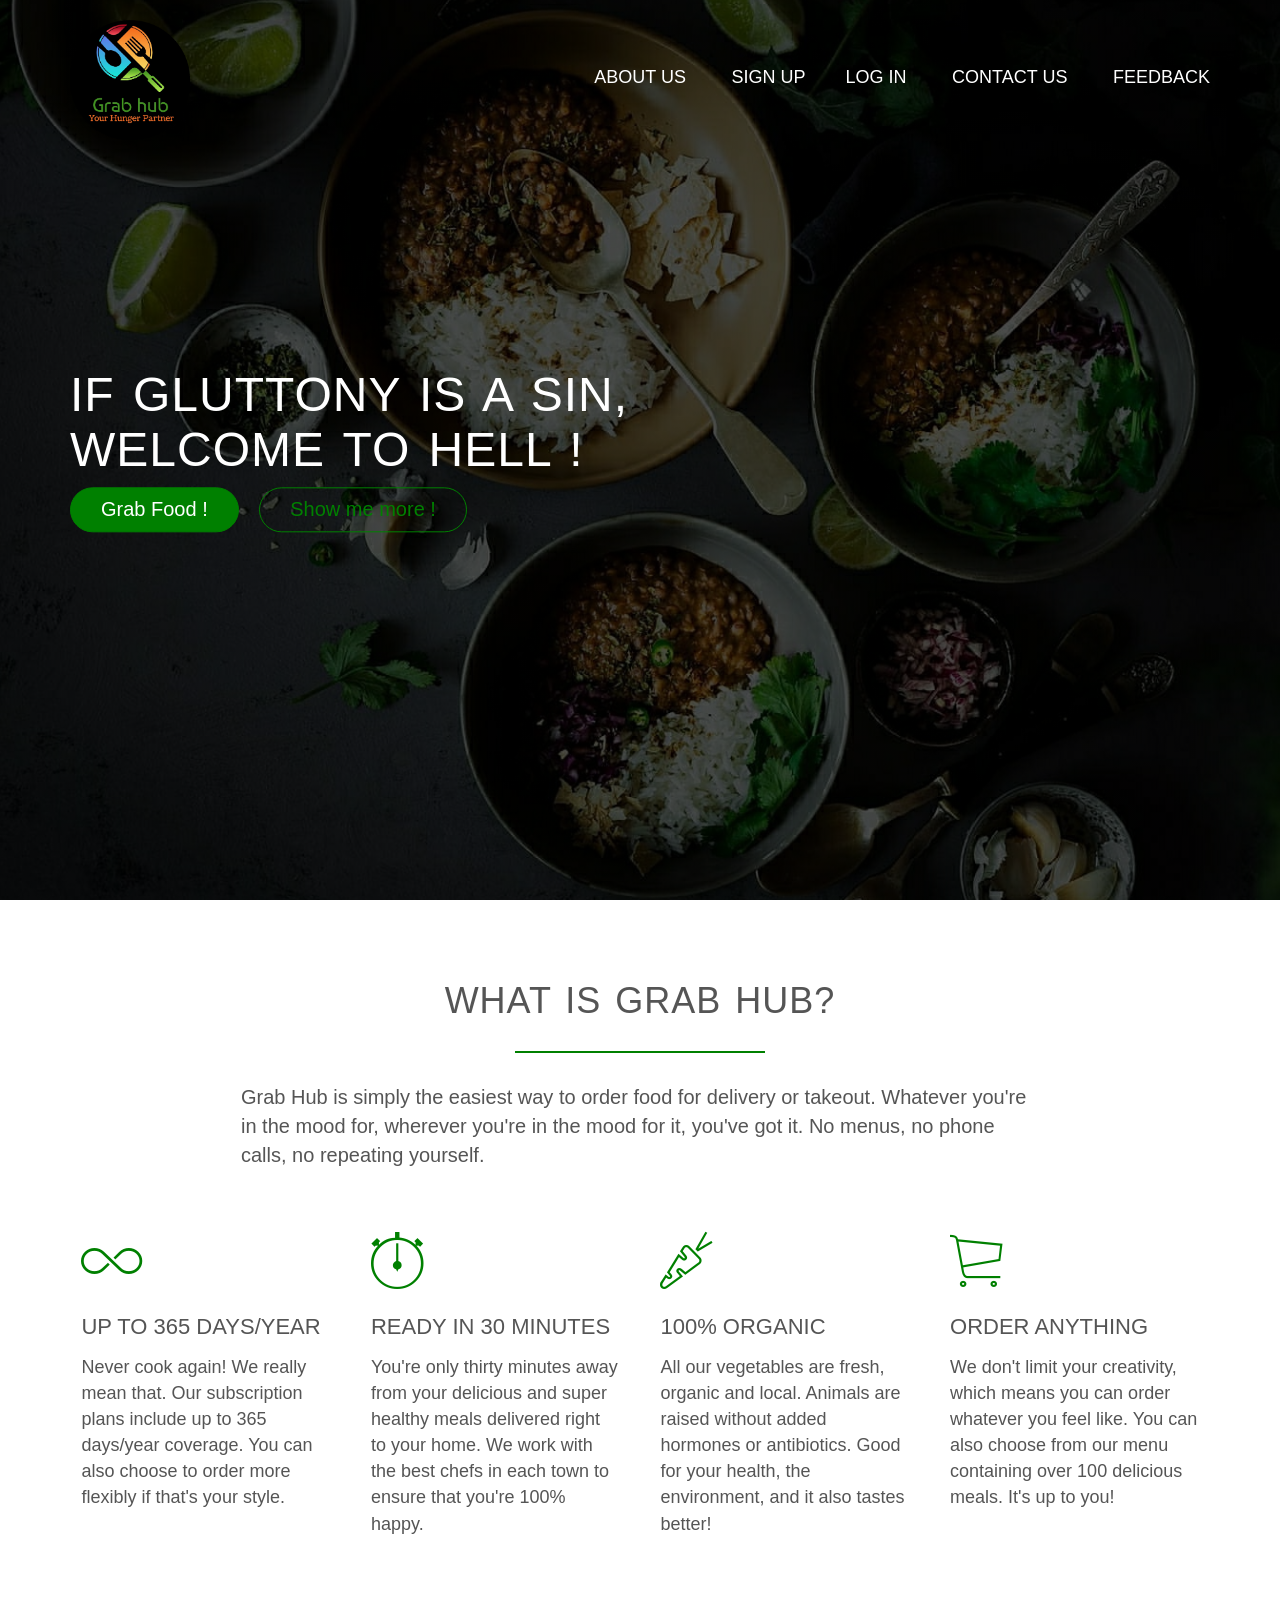
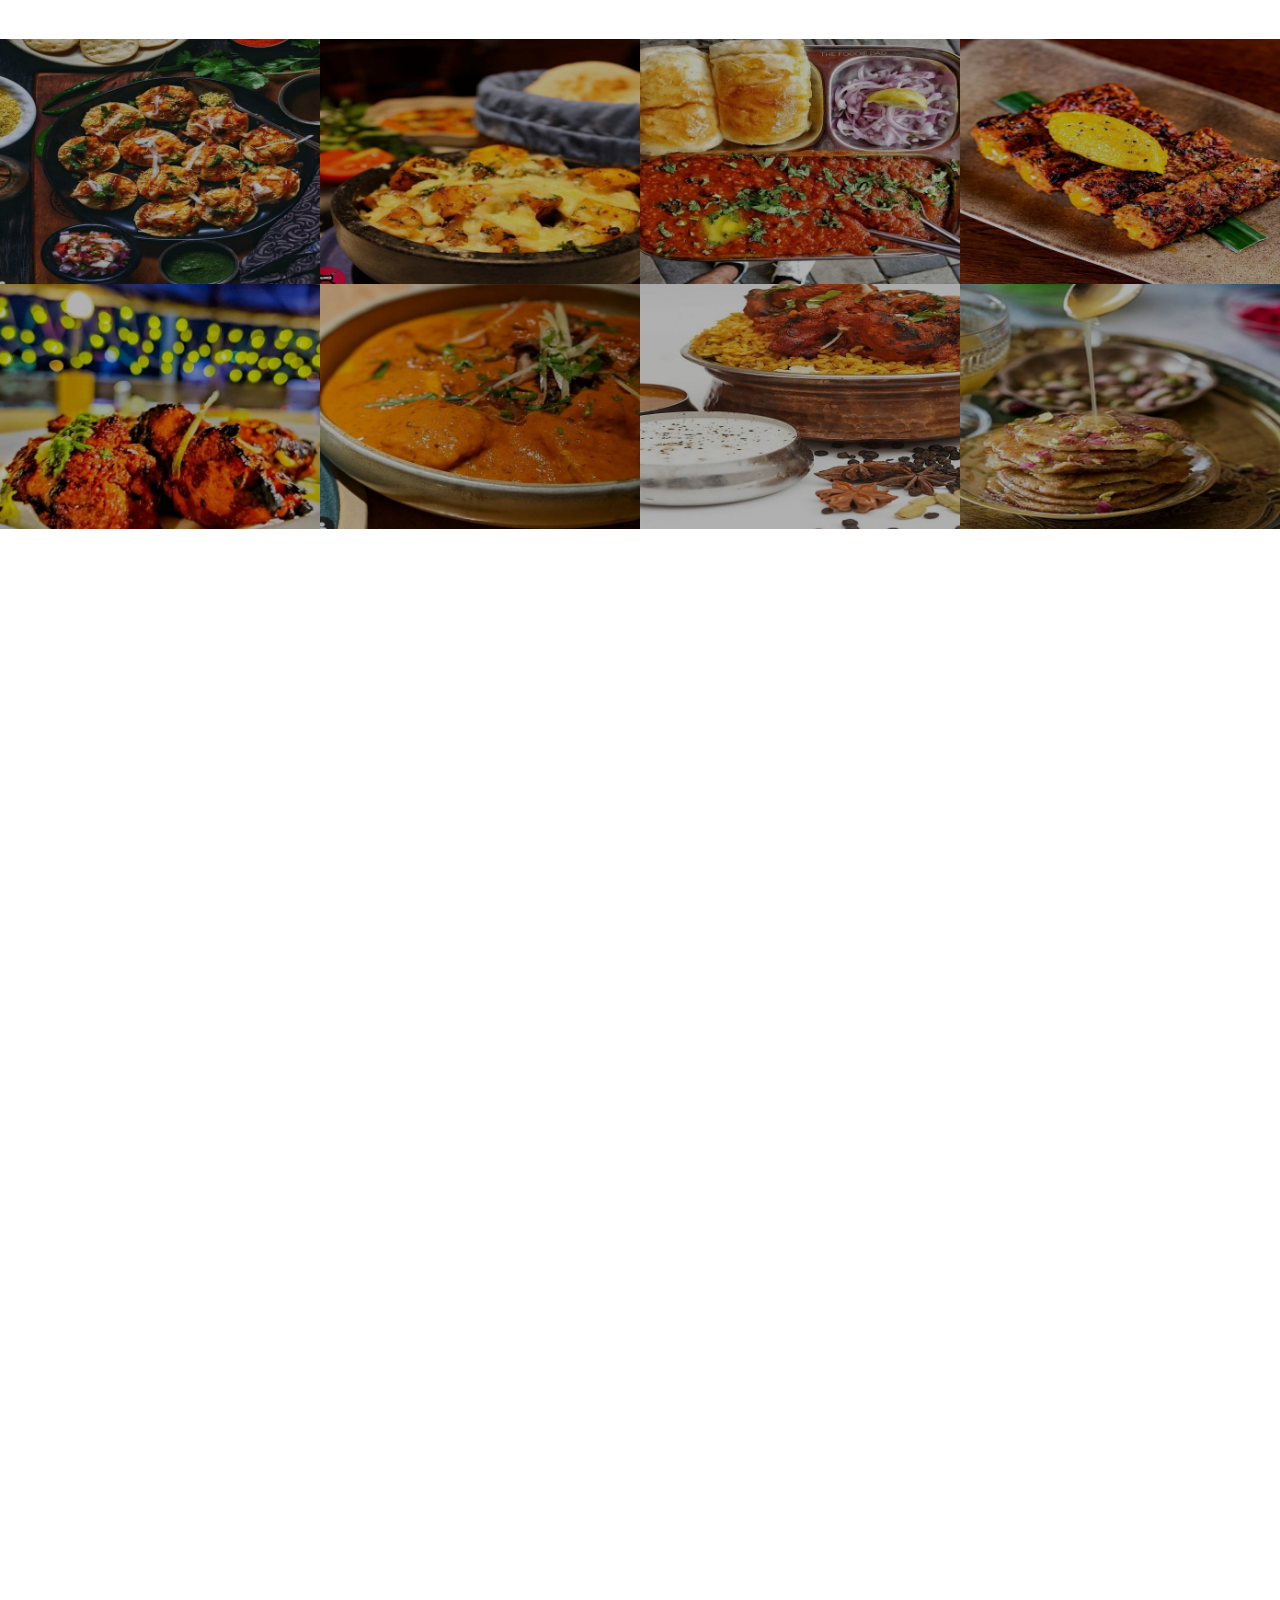
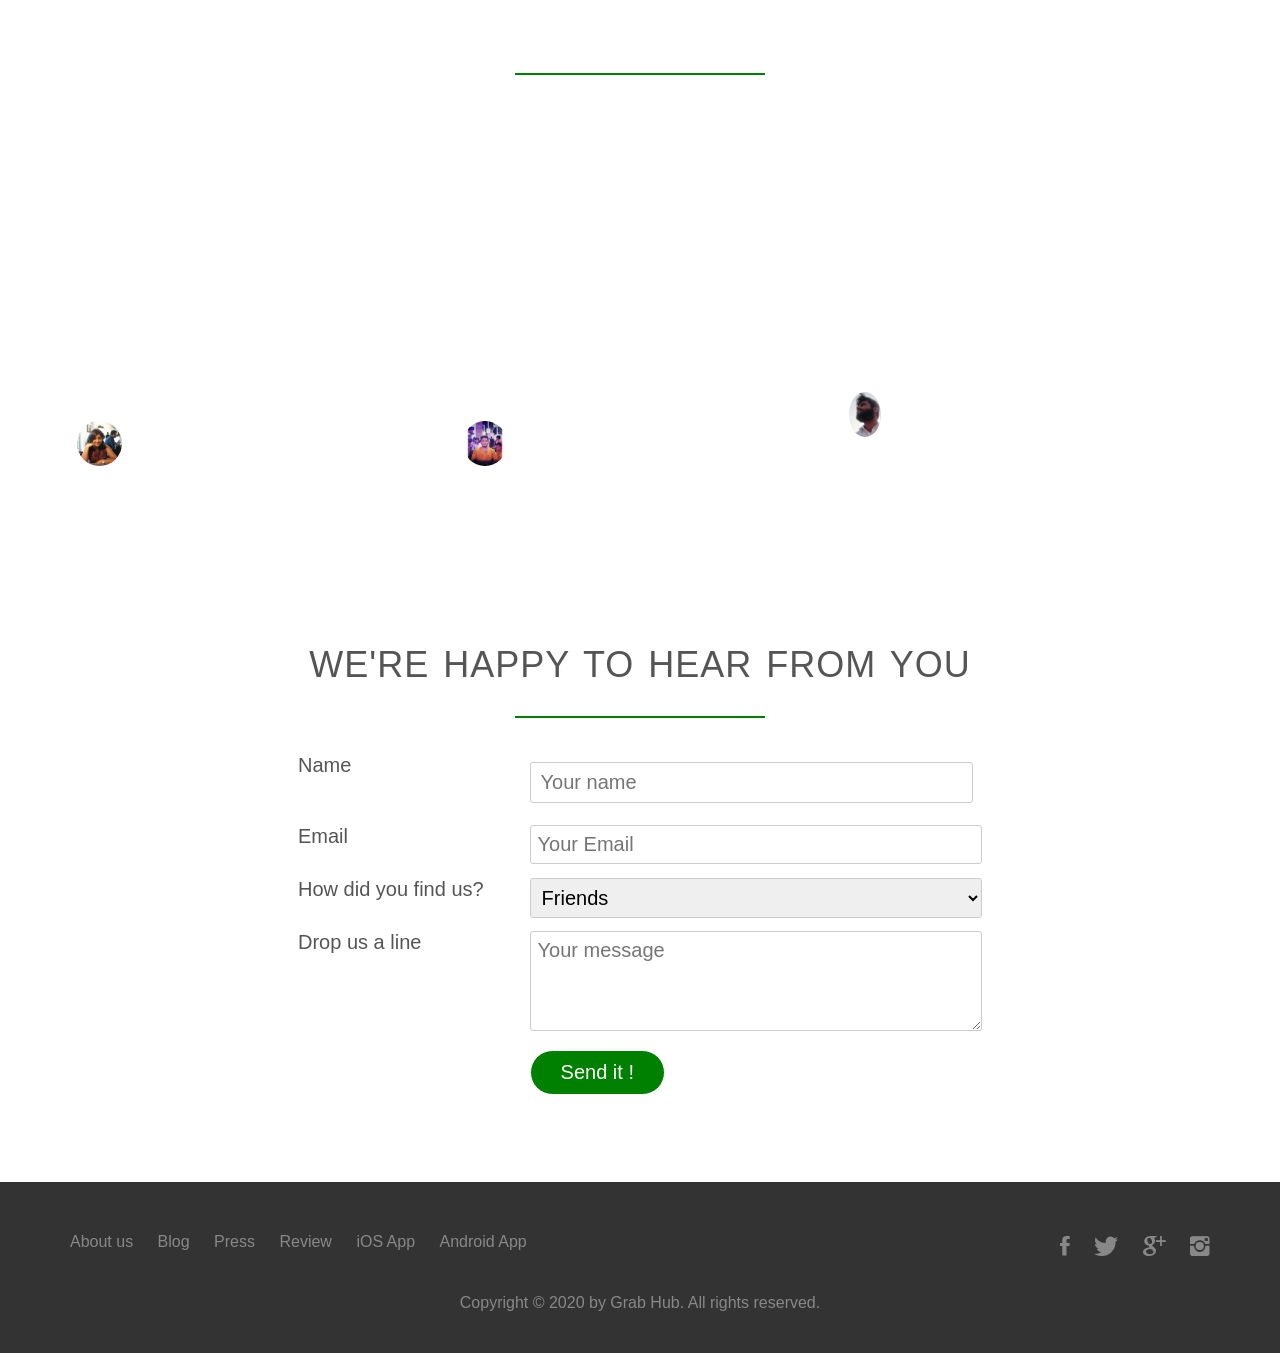
<file: food_delivery/index.html>
<!DOCTYPE html>
<html lang="en">
    <head>
        <meta charset="utf-8">
        <meta name="viewport" content="width=device-width, initial-scale=1.0"> 
        <meta name="description" content="GrabHub is a premium food delivery service with a mission to bring affordable and healthy meals to as many people as possible.">
        <link rel="stylesheet" type="text/css" href="vendors/css/grid.css">
        <link rel="stylesheet" type="text/css" href="vendors/css/normalize.css">
        <link rel="stylesheet" type="text/css" href="resources/css/style.css">
        <link rel="stylesheet" type="text/css" href="resources/css/queries.css">
        <link rel="stylesheet" type="text/css" href="vendors/css/animate.css">
        <link rel="stylesheet" type="text/css" href="vendors/css/modal.css">
        <link rel="stylesheet" type="text/css" href="vendors/css/ionicons.min.css">
        <link href="https://fonts.googleapis.com/css?family=Lato:100,300,300i,400" rel="stylesheet" type="text/css">
        <link rel="apple-touch-icon" sizes="180x180" href="resources/favicons/apple-touch-icon.png">
        <link rel="icon" type="image/png" sizes="32x32" href="resources/favicons/favicon-32x32.png">
        <link rel="icon" type="image/png" sizes="16x16" href="resources/favicons/favicon-16x16.png">
        <link rel="manifest" href="resources/favicons/site.webmanifest">
        <link rel="mask-icon" href="resources/favicons/safari-pinned-tab.svg" color="#5bbad5">
        <meta name="msapplication-TileColor" content="#da532c">
        <meta name="theme-color" content="#ffffff">
        <script src= 
        "https://code.jquery.com/jquery-3.4.0.min.js"> 
    </script> 
        <script type="text/javascript">
        
        $(document).mouseup(function (e) { 
            var container = $(".modal"); 
            if(!container.is(e.target) &&  
            container.has(e.target).length === 0) { 
                container.hide(); 
            } 
        }); 
        function init()
        {   
            if (typeof(Storage) === "undefined")
            {
                alert("Unsupported Browser");
                alert("Logging out and Redirecting");
                location.href="http://localhost:8080/GRABHUB/index.html";
            }  
            var temp= document.getElementById("pno");
            temp.oninvalid = function(event)
            {   
                event.target.setCustomValidity('Enter a valid 10 digit phone number');
            }
            temp=document.getElementById("email");
            temp.oninvalid= function(event)
            {
                event.target.setCustomValidity('Enter a valid email id');
            }
            $("#fdbsubmit").submit(function()
            {
                var name = $("#fdbname").val();
                var email = $("#fdbemail").val();
                var find = $("#find-us").val();
                var msg = $("#message").val();
                // Returns successful data submission message when the entered information is stored in database.
                var dataString = 'name='+ name  + '&email='+ email  + '&find-us='+ find + '&message='+ msg;
                if(name==''||email==''||find==''||msg=='')
                {
                    alert("Please Fill All Fields");
                }
                else
                {
                // AJAX Code To Submit Form.
                    $.ajax({
                    type: "POST",
                    url: "feedbackSubmit.jsp",
                    data: dataString,
                    cache: false,
                    success: function(result)
                    {
                        document.getElementById("fdbsubmit").reset();
                        alert("Your valuable feedback hass been recorded");
                        alert(result);
                    }
                    });
                }
                return false;
            }
            );
            
            jQuery("#signupForm").submit(function()
            {  
                var name = $("#name").val();
                var pno = $("#pno").val();
                var email = $("#email").val();
                var pwd = $("#pwd").val();
                var cnf_pwd = $("#cnf_pwd").val();
                // Returns successful data submission message when the entered information is stored in database.
                var dataString = 'name='+ name  + '&email='+ email  + '&pno='+ pno + '&pwd='+ pwd;
                if(name===''||email===''||pno==='')
                {
                    alert("Please Fill All Fields");
                }
                else if(pwd!==cnf_pwd)
                {
                    alert("Password and Confirm Password not same");   
                }
                else
                {
                // AJAX Code To Submit Form.
                    $.ajax({
                    type: "POST",
                    url: "signup.jsp",
                    data: dataString,
                    cache: false,
                    error:function(result,status){alert("Email id has already been used.");},
                    success: function(result,status)
                    {
                        alert("Sign Up Successful");
                        alert(status);
                        document.getElementById("signupForm").reset();
                    }
                    });
                }
                return false;
            }
            );   
            jQuery("#loginForm").submit(function()
            {  
                var uname = $("#uname").val();
                var psw = $("#psw").val();
                // Returns successful data submission message when the entered information is stored in database.
                var dataString = 'uname='+ uname  + '&psw='+ psw;
                // alert(dataString);
                if(uname===''||psw==='')
                {
                    alert("Please Fill All Fields");
                }
                else
                {
                // AJAX Code To Submit Form.
                    $.ajax({
                    type: "POST",
                    url: "validate.jsp",
                    data: dataString,
                    cache: false,
                    error:function(result,status){alert("Email id not registered :(");},
                    success:function(result)
                    {
                        // alert(result.trim());
                        document.getElementById("loginForm").reset();
                        if(result.trim()==="false")
                        {
                            alert("Email/Password is wrong :(");
                        }
                        else
                        {
                            alert("Login Successful");
                            localStorage["login"]=true;
                            localStorage["email"]=uname;
                            if(uname.includes("@grabhub.com"))
                                location.href="http://localhost:8080/GRABHUB/adminPanel.jsp"
                            else if(uname.includes("@delivery.grabhub.com"))
                            {
                            	localStorage["login"]=false;
                            	location.href="http://localhost:8080/GRABHUB/index.html"
                            }
                            else
                                location.href="http://localhost:8080/GRABHUB/Restaurants.jsp"
                        }
                        // alert(result);
                    }
                    });
                }
                return false;
            }
            );   
        }
        
    </script>
        <title>Grab Hub</title>
    </head>
    <body onload="init()">
        <header>
            <nav>
                <div class="row">
                    <img src="resources/images/logo.png" alt="GrabHub logo" title="GrabHub" class="logo">   <!--CHANNGED-->
                     <img src="resources/images/logo.png" alt="GrabHub logo" title="GrabHub" class="logo-black">  <!--CHANNGED-->
                    <ul class="main-nav js--main-nav">
                        <li><a href="#features">About Us</a></li>                     
                        <li><a onclick="document.getElementById('SignupModal').style.display='block'" href="#plans">
                            Sign up
                            </a>
                        <li>
                            <a onclick="document.getElementById('login').style.display='block'" href="#plans">
                            Log in
                            </a>
                        </li>
                        <li><a href="contact.html">Contact Us</a></li>
                        <li><a href="#feedback">Feedback</a></li>

                        
                        <div id="SignupModal" class="modal" >
                            <form class="modal-content animate" id="signupForm"  method="POST"><!-- action="signup.jsp"  -->
                                <div class="imgcontainer">
                                    <span onclick="document.getElementById('SignupModal').style.display='none'" class="close" title="Close Modal">×</span>
                                <img src="resources/images/logo.png" alt="Avatar" class="avatar">
                                </div>
                                <div class="container">

                                   <label><b>Phone No.</b></label><br>
                                    <input type="text" class="SignUpForm" placeholder="Number" name="pno" id="pno" pattern="[6-9]{1}[0-9]{9}" required><br>

                                    <label><b>Name</b></label>
                                    <input type="text" placeholder="Name" name="name" id="name" class="SignUpForm" required>

                                    <label><b>Email</b></label> 
                                    <input type="text" placeholder="Enter Email" name="email" id="email" pattern="[a-zA-Z0-9]*@[a-zA-Z]*\.com" class="SignUpForm" required> 

                                    <label><b>Password</b></label> 
                                    <input type="password" placeholder="Enter Password" name="pwd" id="pwd" class="SignUpForm" required> 

                                    <label><b>Confirm Password</b></label> 
                                    <input type="password" placeholder="Confirm Password" name="psw-confirm" id="cnf_pwd" required> 
                                    <input type="checkbox"> Remember me 
                                    <p>By creating an account you agree to our <a href="#">Terms & Privacy</a>.</p> 
                                    <center><input type="submit" class="signupbtn" value="Sign Up"></button></center> 
                                   
                                    </div> 
                            </form>
                        </div>
                        <div id="login" class="modal">
                            <form class="modal-content animate" id="loginForm" method="POST"><!-- action="validate.jsp" -->
                            <div class="imgcontainer">
                            <span onclick="document.getElementById('login').style.display='none'" class="close" title="Close Modal">×</span>
                            <img src="resources/images/logo.png" alt="Avatar" class="avatar">
                        </div>

                        <div class="container">
                            <label><b>Email id</b></label>
                            <input type="text" placeholder="Enter Email id" name="uname" id="uname" required>

                            <label><b>Password</b></label>
                            <input type="password" placeholder="Enter Password" name="psw" id="psw" required>

                            <center><button type="submit">Login</button></center>
                            <br>
                            <input type="checkbox" > Remember me
                            <span class="psw">Forgot <a href="#">password?</a></span>
                        </div>
                        </form>
                        </div>
                    </ul>
                    <a class="mobile-nav-icon js--nav-icon"><i class="ion-navicon-round"></i></a>
                </div>
            </nav>
            <div class="hero-text-box">
                <h1>If gluttony is a Sin,<br>Welcome to HELL !</h1>
                <a class="btn btn-full js--scroll-to-plans" onclick="document.getElementById('login').style.display='block'" href="#" title="Grab Food !">Grab Food !</a>
                <a class="btn btn-ghost js--scroll-to-start" href="#" title="Show me more !">Show me more !</a>
            </div>
        
        </header>
        
        <section class="section-features js--section-features" id="features">
            <div class="row">
                <h2>What is Grab Hub?</h2>  <!--CHANNGED-->
                <p class="long-copy">Grab Hub is simply the easiest way to order food for delivery or takeout. Whatever you're in the mood for, wherever you're in the mood for it, you've got it. No menus, no phone calls, no repeating yourself.</p>  <!--CHANNGED-->
            </div>
            
            <div class="row js--wp-1">
                <div class="col span-1-of-4 box">
                    <i class="ion-ios-infinite-outline icon-big"></i>
                    <h3>Up to 365 days/year</h3>
                    <p>Never cook again! We really mean that. Our subscription plans include up to 365 days/year coverage. You can also choose to order more flexibly if that's your style.</p>
                </div>    
                <div class="col span-1-of-4 box">
                    <i class="ion-ios-stopwatch-outline icon-big"></i>
                    <h3>Ready in 30 minutes</h3>
                    <p>You're only thirty minutes away from your delicious and super healthy meals delivered right to your home. We work with the best chefs in each town to ensure that you're 100% happy.</p>
                </div>
                <div class="col span-1-of-4 box">
                    <i class="ion-ios-nutrition-outline icon-big"></i>
                    <h3>100% organic</h3>
                    <p>All our vegetables are fresh, organic and local. Animals are raised without added hormones or antibiotics. Good for your health, the environment, and it also tastes better!</p>
                </div>
                <div class="col span-1-of-4 box">
                    <i class="ion-ios-cart-outline icon-big"></i>
                    <h3>Order anything</h3>
                    <p>We don't limit your creativity, which means you can order whatever you feel like. You can also choose from our menu containing over 100 delicious meals. It's up to you!</p>
                </div>
            </div>
            
        </section>
        
        <section class="section-meals">
            <ul class="meals-showcase clearfix">
                <li>
                    <figure class="meal-photos"><img src="resources/images/1.jpg" alt="Korean bibimbap with egg and vegetables"></figure>
                </li>
                <li>
                    <figure class="meal-photos"><img src="resources/images/2.jpg" alt="Simple italian pizza with cherry tomatoes"></figure>
                </li>
                <li>
                    <figure class="meal-photos"><img src="resources/images/3.jpg" alt="Chicken breast steak with vegetables "></figure>
                </li>
                <li>
                    <figure class="meal-photos"><img src="resources/images/4.jpg" alt="Autumn pumpkin soup"></figure>
                </li>
            </ul>
            <ul class="meals-showcase clearfix">
                <li>
                    <figure class="meal-photos"><img src="resources/images/5.jpg" alt="Paleo beef steak with vegetables"></figure>
                </li>
                <li>
                    <figure class="meal-photos"><img src="resources/images/6.jpg" alt="Healthy baguette with egg and vegetables"></figure>
                </li>
                <li>
                    <figure class="meal-photos"><img src="resources/images/7.jpg" alt="Burger with cheddar and bacon"></figure>
                </li>
                <li>
                    <figure class="meal-photos"><img src="resources/images/8.jpg" alt="Granola with cherries and strawberries"></figure>
                </li>
            </ul>
        </section>
        
       <br>
       <br>
        <section class="back1" id="back1">
            <br><br><br><br><br><br><br><br>
            <h1><center>KOLKATA, We are here ...</center></h1>
        </section>
      
        <br>
        <br>
             
        <section class="section-testimonials" id="review">
            <div class="row">
                <h2>Grab Hub always, Forever !</h2>
            </div>
            <div class="row">
                <div class="col span-1-of-3">
                    <blockquote>
                        Fast and easy to use. Lots of good food options. Ratings help in deciding what to expect. Good for every budget. Festival offers and other occasional offers help in keeping the price down from what is in menus. Fast tracking of ordered food .Good Website. Very handy.
                        <cite><img src="resources/images/customer-1.jpg" alt="Customer 1 Photo">Debdatta Biswas</cite>
                    </blockquote>
                </div>
                <div class="col span-1-of-3">
                    <blockquote>
                        It doesn't get any delay in food for the ordered customers. It comes in a perfect time frame. The best I like about it is I can order any food item in any restaurant which comes home below 20 minutes.  It comes in an Exact location where I'm. I get food in college in no time whenever I'm starving.
                        <cite><img src="resources/images/customer-2.jpg" alt="Customer 2 Photo">Avigyan Das</cite>
                    </blockquote>
                </div>
                <div class="col span-1-of-3">
                    <blockquote>
                        I was looking for a quick and easy food delivery service in Kolkata. I tried a lot of them and ended up with Grab Hub. Best food delivery service in Bengal. Inexpensive, healthy and great-tasting meals, delivered right to my PG. It's a life saver.
                        <cite><img src="resources/images/customer-3.jpeg" alt="Customer 3 Photo">Wasif Ansari</cite>
                    </blockquote>
                </div>
            </div>
        </section>
        
       

        <section class="section-form" id="feedback">
            <div class="row">
                <h2>We're happy to hear from you</h2>
            </div>
            
            <div class="row">
                
                <form method="post"  class="contact-form" id="fdbsubmit">
                    
                    <div class="row">
                        <div class="col span-1-of-3">
                            <label for="name">Name</label>
                        </div>
                        <div class="col span-2-of-3">
                            <input type="text" name="name" id="fdbname" placeholder="Your name" required>
                        </div>
                    </div>
                    
                    <div class="row">
                        <div class="col span-1-of-3">
                            <label for="email">Email</label>
                        </div>
                        <div class="col span-2-of-3">
                            <input type="email" name="email" id="fdbemail" placeholder="Your Email" required>
                        </div>
                    </div>
                    
                    <div class="row">
                        <div class="col span-1-of-3">
                            <label for="find-us">How did you find us?</label>
                        </div>
                        <div class="col span-2-of-3">
                            <select name="find-us" id="find-us">
                                <option value="friends" selected>Friends</option>
                                <option value="search">Social Media</option>
                                <option value="ad">Advertisement</option>
                                <option value="other">Other</option>
                            </select>
                        </div>
                    </div>
                    
                    <div class="row">
                        <div class="col span-1-of-3">
                            <label>Drop us a line</label>
                        </div>
                        <div class="col span-2-of-3">
                            <textarea name="message" placeholder="Your message" id="message"></textarea>
                        </div>
                    </div>
                    
                    <div class="row">
                        <div class="col span-1-of-3">
                            <label>&nbsp;</label>
                        </div>
                        <div class="col span-2-of-3">
                            <input type="submit"  value="Send it !">
                        </div>
                    </div>
                    
                </form>
            </div>
        </section>

        <footer>
            <div class="row">
                <div class="col span-1-of-2">
                    <ul class="footer-nav">
                        <li><a href="#features">About us</a></li>
                        <li><a href="#">Blog</a></li>
                        <li><a href="#">Press</a></li>
                        <li><a href="#review">Review</a></li>
                        <li><a href="#">iOS App</a></li>
                        <li><a href="#">Android App</a></li>
                    </ul>
                </div>
                <div class="col span-1-of-2">
                    <ul class="social-links">
                        <li><a href="#"><i class="ion-social-facebook"></i></a></li>
                        <li><a href="#"><i class="ion-social-twitter"></i></a></li>
                        <li><a href="#"><i class="ion-social-googleplus"></i></a></li>
                        <li><a href="#"><i class="ion-social-instagram"></i></a></li>
                    </ul>
                </div>
            </div>
            
            <div class="row">
                <p>
                    Copyright &copy; 2020 by Grab Hub. All rights reserved.
                </p>
            </div>
            
        </footer>
        
    <script src="https://ajax.googleapis.com/ajax/libs/jquery/3.3.1/jquery.min.js"></script>
    <script src="vendors/js/jquery.waypoints.min.js"></script>
    <script src="resources/js/script.js"></script>
        
    </body>
    
</html>
</file>
<file: food_delivery/vendors/css/grid.css>
/*  SECTIONS  ============================================================================= */

.section {
	clear: both;
	padding: 0px;
	margin: 0px;
}

/*  GROUPING  ============================================================================= */

.row {
    zoom: 1; /* For IE 6/7 (trigger hasLayout) */
}

.row:before,
.row:after {
    content:"";
    display:table;
}
.row:after {
    clear:both;
}

/*  GRID COLUMN SETUP   ==================================================================== */

.col {
	display: block;
	float:left;
	margin: 1% 0 1% 1.6%;
}

.col:first-child { margin-left: 0; } /* all browsers except IE6 and lower */


/*  REMOVE MARGINS AS ALL GO FULL WIDTH AT 480 PIXELS */

@media only screen and (max-width: 480px) {
	.col { 
		/*margin: 1% 0 1% 0%;*/
        margin: 0;
	}
}


/*  GRID OF TWO   ============================================================================= */


.span-2-of-2 {
	width: 100%;
}

.span-1-of-2 {
	width: 49.2%;
}

/*  GO FULL WIDTH AT LESS THAN 480 PIXELS */

@media only screen and (max-width: 480px) {
	.span-2-of-2 {
		width: 100%; 
	}
	.span-1-of-2 {
		width: 100%; 
	}
}


/*  GRID OF THREE   ============================================================================= */

	
.span-3-of-3 {
	width: 100%; 
}

.span-2-of-3 {
	width: 66.13%; 
}

.span-1-of-3 {
	width: 32.26%; 
}


/*  GO FULL WIDTH AT LESS THAN 480 PIXELS */

@media only screen and (max-width: 480px) {
	.span-3-of-3 {
		width: 100%; 
	}
	.span-2-of-3 {
		width: 100%; 
	}
	.span-1-of-3 {
		width: 100%;
	}
}

/*  GRID OF FOUR   ============================================================================= */

	
.span-4-of-4 {
	width: 100%; 
}

.span-3-of-4 {
	width: 74.6%; 
}

.span-2-of-4 {
	width: 49.2%; 
}

.span-1-of-4 {
	width: 23.8%; 
}


/*  GO FULL WIDTH AT LESS THAN 480 PIXELS */

@media only screen and (max-width: 480px) {
	.span-4-of-4 {
		width: 100%; 
	}
	.span-3-of-4 {
		width: 100%; 
	}
	.span-2-of-4 {
		width: 100%; 
	}
	.span-1-of-4 {
		width: 100%; 
	}
}


/*  GRID OF FIVE   ============================================================================= */

	
.span-5-of-5 {
	width: 100%;
}

.span-4-of-5 {
  	width: 79.68%; 
}

.span-3-of-5 {
  	width: 59.36%; 
}

.span-2-of-5 {
  	width: 39.04%;
}

.span-1-of-5 {
  	width: 18.72%;
}


/*  GO FULL WIDTH AT LESS THAN 480 PIXELS */

@media only screen and (max-width: 480px) {
	.span-5-of-5 {
		width: 100%; 
	}
	.span-4-of-5 {
		width: 100%; 
	}
	.span-3-of-5 {
		width: 100%; 
	}
	.span-2-of-5 {
		width: 100%; 
	}
	.span-1-of-5 {
		width: 100%; 
	}
}


/*  GRID OF SIX   ============================================================================= */


.span-6-of-6 {
	width: 100%;
}

.span-5-of-6 {
  	width: 83.06%;
}

.span-4-of-6 {
  	width: 66.13%;
}

.span-3-of-6 {
  	width: 49.2%;
}

.span-2-of-6 {
  	width: 32.26%;
}

.span-1-of-6 {
  	width: 15.33%;
}


/*  GO FULL WIDTH AT LESS THAN 480 PIXELS */

@media only screen and (max-width: 480px) {
	.span-6-of-6 {
		width: 100%; 
	}
	.span-5-of-6 {
		width: 100%; 
	}
	.span-4-of-6 {
		width: 100%; 
	}
	.span-3-of-6 {
		width: 100%; 
	}
	.span-2-of-6 {
		width: 100%; 
	}
	.span-1-of-6 {
		width: 100%; 
	}
}



/*  GRID OF SEVEN   ============================================================================= */


.span-7-of-7 {
	width: 100%;
}

.span-6-of-7 {
	width: 85.48%;
}

.span-5-of-7 {
  	width: 70.97%;
}

.span-4-of-7 {
  	width: 56.45%;
}

.span-3-of-7 {
  	width: 41.94%;
}

.span-2-of-7 {
  	width: 27.42%;
}

.span-1-of-7 {
  	width: 12.91%;
}


/*  GO FULL WIDTH AT LESS THAN 480 PIXELS */

@media only screen and (max-width: 480px) {
	.span-7-of-7 {
		width: 100%; 
	}
	.span-6-of-7 {
		width: 100%; 
	}
	.span-5-of-7 {
		width: 100%; 
	}
	.span-4-of-7 {
		width: 100%; 
	}
	.span-3-of-7 {
		width: 100%; 
	}
	.span-2-of-7 {
		width: 100%; 
	}
	.span-1-of-7 {
		width: 100%; 
	}
}


/*  GRID OF EIGHT   ============================================================================= */

	
.span-8-of-8 {
	width: 100%;
}

.span-7-of-8 {
	width: 87.3%; 
}

.span-6-of-8 {
	width: 74.6%; 
}

.span-5-of-8 {
	width: 61.9%; 
}

.span-4-of-8 {
	width: 49.2%; 
}

.span-3-of-8 {
	width: 36.5%;
}

.span-2-of-8 {
	width: 23.8%; 
}

.span-1-of-8 {
	width: 11.1%; 
}


/*  GO FULL WIDTH AT LESS THAN 480 PIXELS */

@media only screen and (max-width: 480px) {
	.span-8-of-8 {
		width: 100%; 
	}
	.span-7-of-8 {
		width: 100%; 
	}
	.span-6-of-8 {
		width: 100%; 
	}
	.span-5-of-8 {
		width: 100%; 
	}
	.span-4-of-8 {
		width: 100%; 
	}
	.span-3-of-8 {
		width: 100%; 
	}
	.span-2-of-8 {
		width: 100%; 
	}
	.span-1-of-8 {
		width: 100%; 
	}
}


/*  GRID OF NINE   ============================================================================= */


.span-9-of-9 {
	width: 100%;
}

.span-8-of-9 {
	width: 88.71%;
}

.span-7-of-9 {
	width: 77.42%; 
}

.span-6-of-9 {
	width: 66.13%; 
}

.span-5-of-9 {
	width: 54.84%; 
}

.span-4-of-9 {
	width: 43.55%; 
}

.span-3-of-9 {
	width: 32.26%;
}

.span-2-of-9 {
	width: 20.97%; 
}

.span-1-of-9 {
	width: 9.68%; 
}


/*  GO FULL WIDTH AT LESS THAN 480 PIXELS */

@media only screen and (max-width: 480px) {
	.span-9-of-9 {
		width: 100%; 
	}
	.span-8-of-9 {
		width: 100%; 
	}
	.span-7-of-9 {
		width: 100%; 
	}
	.span-6-of-9 {
		width: 100%; 
	}
	.span-5-of-9 {
		width: 100%; 
	}
	.span-4-of-9 {
		width: 100%; 
	}
	.span-3-of-9 {
		width: 100%; 
	}
	.span-2-of-9 {
		width: 100%; 
	}
	.span-1-of-9 {
		width: 100%; 
	}
}


/*  GRID OF TEN   ============================================================================= */


.span-10-of-10 {
	width: 100%;
}

.span-9-of-10 {
	width: 89.84%;
}

.span-8-of-10 {
	width: 79.68%;
}

.span-7-of-10 {
	width: 69.52%; 
}

.span-6-of-10 {
	width: 59.36%; 
}

.span-5-of-10 {
	width: 49.2%; 
}

.span-4-of-10 {
	width: 39.04%; 
}

.span-3-of-10 {
	width: 28.88%;
}

.span-2-of-10 {
	width: 18.72%; 
}

.span-1-of-10 {
	width: 8.56%; 
}


/*  GO FULL WIDTH AT LESS THAN 480 PIXELS */

@media only screen and (max-width: 480px) {
	.span-10-of-10 {
		width: 100%; 
	}
	.span-9-of-10 {
		width: 100%; 
	}
	.span-8-of-10 {
		width: 100%; 
	}
	.span-7-of-10 {
		width: 100%; 
	}
	.span-6-of-10 {
		width: 100%; 
	}
	.span-5-of-10 {
		width: 100%; 
	}
	.span-4-of-10 {
		width: 100%; 
	}
	.span-3-of-10 {
		width: 100%; 
	}
	.span-2-of-10 {
		width: 100%; 
	}
	.span-1-of-10 {
		width: 100%; 
	}
}


/*  GRID OF ELEVEN   ============================================================================= */

.span-11-of-11 {
	width: 100%;
}

.span-10-of-11 {
	width: 90.76%;
}

.span-9-of-11 {
	width: 81.52%;
}

.span-8-of-11 {
	width: 72.29%;
}

.span-7-of-11 {
	width: 63.05%; 
}

.span-6-of-11 {
	width: 53.81%; 
}

.span-5-of-11 {
	width: 44.58%; 
}

.span-4-of-11 {
	width: 35.34%; 
}

.span-3-of-11 {
	width: 26.1%;
}

.span-2-of-11 {
	width: 16.87%; 
}

.span-1-of-11 {
	width: 7.63%; 
}


/*  GO FULL WIDTH AT LESS THAN 480 PIXELS */

@media only screen and (max-width: 480px) {
	.span-11-of-11 {
		width: 100%; 
	}
	.span-10-of-11 {
		width: 100%; 
	}
	.span-9-of-11 {
		width: 100%; 
	}
	.span-8-of-11 {
		width: 100%; 
	}
	.span-7-of-11 {
		width: 100%; 
	}
	.span-6-of-11 {
		width: 100%; 
	}
	.span-5-of-11 {
		width: 100%; 
	}
	.span-4-of-11 {
		width: 100%; 
	}
	.span-3-of-11 {
		width: 100%; 
	}
	.span-2-of-11 {
		width: 100%; 
	}
	.span-1-of-11 {
		width: 100%; 
	}
}


/*  GRID OF TWELVE   ============================================================================= */

.span-12-of-12 {
	width: 100%;
}

.span-11-of-12 {
	width: 91.53%;
}

.span-10-of-12 {
	width: 83.06%;
}

.span-9-of-12 {
	width: 74.6%;
}

.span-8-of-12 {
	width: 66.13%;
}

.span-7-of-12 {
	width: 57.66%; 
}

.span-6-of-12 {
	width: 49.2%; 
}

.span-5-of-12 {
	width: 40.73%; 
}

.span-4-of-12 {
	width: 32.26%; 
}

.span-3-of-12 {
	width: 23.8%;
}

.span-2-of-12 {
	width: 15.33%; 
}

.span-1-of-12 {
	width: 6.86%; 
}


/*  GO FULL WIDTH AT LESS THAN 480 PIXELS */

@media only screen and (max-width: 480px) {
	.span-12-of-12 {
		width: 100%; 
	}
	.span-11-of-12 {
		width: 100%; 
	}
	.span-10-of-12 {
		width: 100%; 
	}
	.span-9-of-12 {
		width: 100%; 
	}
	.span-8-of-12 {
		width: 100%; 
	}
	.span-7-of-12 {
		width: 100%; 
	}
	.span-6-of-12 {
		width: 100%; 
	}
	.span-5-of-12 {
		width: 100%; 
	}
	.span-4-of-12 {
		width: 100%; 
	}
	.span-3-of-12 {
		width: 100%; 
	}
	.span-2-of-12 {
		width: 100%; 
	}
	.span-1-of-12 {
		width: 100%; 
	}
}
</file>
<file: food_delivery/resources/css/style.css>
/*----------------------------*/
/*BASIC CODE*/
/*----------------------------*/

*{
    margin: 0;
    padding: 0;
    -webkit-box-sizing: border-box;
    box-sizing: border-box;
}
html,body{
    background-color: #fff;
    color: #555;
    font-family: 'Tahoma', sans-serif;			/*CHANGED*/
    font-size: 20px;
    font-weight: 300;
    text-rendering: optimizeLegibility;
    overflow-x: hidden;
}

.clearfix {zoom: 1}
.clearfix:after {
    content: '.';
    clear: both;
    display: block;
    height: 0;
    visibility: hidden;
}

/*----------------------------*/
/*REUSABLE COMPONENTS*/
/*----------------------------*/
.row{
    max-width: 1140px;
    margin: 0 auto 0 auto;
}

section{
    padding: 80px 0px;
}

.box{
    padding: 1%;
}

/* ----- HEADINGS -----*/
h1,h2,h3{
    font-weight: 300;
    text-transform: uppercase;
    letter-spacing: 1px;
}
h1{
    margin-top: 0;
    margin-bottom: 10px;
    color: #fff;
    font-size: 240%;    
    word-spacing: 4px;
}
h2{
    font-size: 180%;
    text-align: center;
    word-spacing: 3px;
    margin-bottom: 30px;
    font-weight: 400;
}

h3{
    font-size: 110%;
    margin-bottom: 15px;
    letter-spacing: normal;
}

h2:after {
    display: block;
    height: 2px;
    background-color: green;
    content: " ";
    width: 250px;
    margin: 0 auto;
    margin-top: 30px;
}

/* -----PARAGRAPHS -----*/

.long-copy{
    line-height: 145%;
    width: 70%;
    margin-left: 15%;
    margin-right: 15%;
}

.box p{
    font-size: 90%;
    line-height: 145%;  
}

/* -----ICONS -----*/
.icon-big {
    display: block;
    color: green;		/*Changed*/
    font-size: 350%;
    margin-bottom: 10px;
}

.icon-small{
    display: inline-block;
    width: 30px;
    text-align: center;
    color: green;		/*Changed*/
    font-size: 120%;
    margin-right: 10px;
    line-height: 120%;
    vertical-align: middle;
    margin-top: -5px;
}

/*-----LINKS-----*/
a:link,
a:visited{
    color: green;		/*Changed*/
    text-decoration: none;
    padding-bottom: 1px;
    
    -webkit-transition: border-bottom 0.2s, color 0.2s;
    transition: border-bottom 0.2s, color 0.2s;
}

a:hover,
a:active{
    color: #555;
    border-bottom: 1px solid transparent;
}

/* -----BUTTONS -----*/

.btn:link,
.btn:visited,
input[type=submit]{
    display: inline-block;
    padding: 10px 30px;
    font-weight: 300;
    text-decoration: none;
    border-radius: 200px;
    -webkit-transition: background-color 0.2s,color 0.2s, border 0.2s;
    transition: background-color 0.2s,color 0.2s, border 0.2s;
}

.btn-full:link,
.btn-full:visited,
input[type=submit]{
    background-color: green;
    border: 1px solid green;
    color: #fff;
    margin-right: 15px;
}

.btn-ghost:link,
.btn-ghost:visited{
    border: 1px solid green;
    color: green;
}
.btn:hover,
.btn:active,
input[type=submit]:hover,
input[type=submit]:active{
    background-color: green;
}

.btn-full:hover,
.btn-full:active,
input[type=submit]{
    border: 1px solid white;
    
}

.btn-ghost:hover,
.btn-ghost:active{
    border: 1px solid white;
    color: white;		/*Changed*/
}

/*----------------------------*/
/*HEADER*/
/*----------------------------*/


header{
    background-image:-webkit-gradient(linear,left top, left bottom,from(rgba(0, 0, 0, 0.7)),to(rgba(0, 0, 0, 0.7))),url(images/hero1-min.jpg);
    background-image:linear-gradient(rgba(0, 0, 0, 0.7),rgba(0, 0, 0, 0.7)),url(images/hero1-min.jpg);
    background-size: cover;
    background-position: center;
    height: 100vh;
    background-attachment: fixed;
}
.hero-text-box{
    position: absolute;
    width: 1140px;
    top: 50%;
    left: 50%;
    -webkit-transform: translate(-50%,-50%);
    transform: translate(-50%,-50%);
}

.logo{
    height: 120px;
    width: auto;
    float: left;
    margin-top: 20px;
}

.logo-black{ 
    display: none;
    height: 50px;
    width: auto;
    float: left;
    margin: 5px 0px;
}

/*** NAVIVGATION***/

/* Main navi */
.main-nav{
    float: right;
    list-style: none;
    margin-top: 65px;
}
.main-nav li{
    display: inline-block;
    margin-left: 40px;
}

.main-nav li a:link,
.main-nav li a:visited{
    padding: 8px 0px;
    text-decoration: none;
    color: white;		/*Changed*/
    text-transform: uppercase;
    font-size: 90%;
    border-bottom: 2px solid transparent;
    -webkit-transition: border-bottom 0.2s;
    transition: border-bottom 0.2s;
}

.main-nav li a:hover,
.main-nav li a:active{
    border-bottom: 2px solid green;
}

/* MOBILE NAVI  */
.mobile-nav-icon{
    float: right;
    margin-top: 30px;
    cursor: pointer;
    display: none;
}

.mobile-nav-icon i{
    font-size: 200%;
    color: green;		/*Changed*/
}

/* Sticky Navi*/
.sticky{
    position: fixed;
    top: 0;
    left: 0;
    width: 100%;
    background-color: rgba(355,355,355,0.98);
    -webkit-box-shadow: 0 2px 2px #efefef;
    box-shadow: 0 2px 2px #efefef;
    z-index: 9999;
}

.sticky .main-nav li a:link,
.sticky .main-nav li a:visited{
    padding: 15px 0px;
    color: green;		/*Changed*/
}

.sticky .main-nav{ margin-top: 20px;}
.sticky .logo{ display: none;}
.sticky .logo-black{ display: block;}

/*----------------------------*/
/*FEATURES*/
/*----------------------------*/
.section-features .long-copy{
    margin-bottom: 30px;
}

/*----------------------------*/
/*MEALS*/
/*----------------------------*/

.section-meals{
    padding: 0;
}

.meals-showcase{
    list-style: none;
    width: 100%; 
}

.meals-showcase li{
    display: block;
    float: left;
    width: 25%; 
}

.meal-photos{
    width: 100%;
    margin: 0;
    overflow: hidden;
    background-color: #000;
}

.meal-photos img{
    opacity: 0.7;
    width: 100%;
    height: auto;
    -webkit-transform: scale(1.15);
    transform: scale(1.15);
    -webkit-transition: opacity 0.5s,-webkit-transform 0.5s;
    transition: opacity 0.5s,-webkit-transform 0.5s;
    transition: transform 0.5s,opacity 0.5s;
    transition: transform 0.5s,opacity 0.5s,-webkit-transform 0.5s;
}
.meal-photos img:hover{
    opacity: 1;
    -webkit-transform: scale(1.03);
    transform: scale(1.03); 
}

/*----------------------------*/
/*HOW IT WORKS*/
/*----------------------------*/

.section-steps{
    background-color: #f4f4f4;
}

.steps-box:first-child{
    text-align: right;
    padding-right: 3%;
    margin-top: 30px;
}

.steps-box:last-child{
    padding-left: 3%;
    margin-top: 70px;
}

.app-screen{
    width: 40%;
}

.works-step{
    margin-bottom: 50px;
}

.works-step:last-of-type{
    margin-bottom: 80px;
}

.works-step div{
    color: green;		/*Changed*/
    border: 2px solid green;
    display: inline-block;
    border-radius: 50%;
    height: 55px;
    width: 55px;
    text-align: center;
    padding: 5px;
    float: left;
    font-size: 150%;
    margin-right: 25px;
}

.btn-app:link,
.btn-app:visited{
    border: 0;
}

.btn-app img{
    height: 50px;
    width: auto;
    margin-right: 10px;
}

/*----------------------------*/
/*CITIES*/
/*----------------------------*/

.box img{
    width: 100%;
    height: auto;
    margin-bottom: 15px;
}

.city-future{
    margin-bottom: 5px;
}

/*----------------------------*/
/*TESTIMONIALS*/
/*----------------------------*/

.section-testimonials{
    background-image: -webkit-gradient(linear,left top, left bottom,from(rgba(0, 0, 0, 0.8)),to(rgba(0, 0, 0, 0.8))),url(images/back-customers-min.jpg);
    background-image: linear-gradient(rgba(0, 0, 0, 0.8),rgba(0, 0, 0, 0.8)),url(images/back-customers-min.jpg);
    background-size: cover;
    color: white;		/*Changed*/
    background-attachment: fixed;
}

blockquote{
    padding: 2%;
    font-style: italic;
    line-height: 145%;
    position: relative;
    margin-top: 40px;
}

blockquote:before{
    content: "\201C";
    font-size: 500%;
    display: block;
    position: absolute;
    top:-5px;
    left:-5px;
}


cite{
    font-size: 90%;
    margin-top: 25px;
    display: block;
}

cite img{
    height: 45px;
    border-radius: 50%;
    margin-right: 10px;
    vertical-align: middle;
}


/*----------------------------*/
/*SIGN UP*/
/*----------------------------*/

.section-plans{
    background-color: #f4f4f4;
}

.plan-box{
    background-color: white;		/*Changed*/
    border-radius: 5px;
    width: 90%;
    margin-left: 5%;
    -webkit-box-shadow: 0 2px 2px #efefef;
    box-shadow: 0 2px 2px #efefef;
}

.plan-box div{
    padding: 15px;
    border-bottom: 1px solid #e8e8e8;
}

.plan-box div:first-child{
    background-color: #fcfcfc;
    border-top-left-radius: 5px;
    border-top-right-radius: 5px;
}

.plan-box div:last-child{
    text-align: center;
    border: 0;
}

.plan-price{
    font-size: 300%;
    margin-bottom: 10px;
    font-weight: 300;
    color: green;		/*Changed*/
}

.plan-price span{
    font-size: 30%;
    font-weight: 300;
}

.plan-price-meal{
    font-size: 80%;
}

.plan-box ul{
    list-style: none;
}

.plan-box ul li{
    padding: 5px 0;
}

/*----------------------------*/
/*CONTACT FORM*/
/*----------------------------*/

.contact-form{
    width: 60%;
    margin: 0 auto;
}

input[type=text],input[type=email],select,textarea{
    width: 100%;
    padding: 7px;
    border-radius: 3px;
    border: 1px solid #ccc;
}

textarea{
    height: 100px;
}

input[type=checkbox]{
    margin: 10px 5px 10px 0;
}

*:focus{outline: none}

/*----------------------------*/
/* */
/*----------------------------*/

footer{
    background-color: #333;
    padding: 40px;
    font-size: 80%;
}

.footer-nav{
    list-style: none;
    float: left;
}

.social-links{
    list-style: none;
    float: right;
}

.footer-nav li,
.social-links li{
    display: inline-block;
    margin-right: 20px;
}

.footer-nav li:last-child,
.social-links li:last-child{
    margin-right: 0;
}

.footer-nav li a:link,
.footer-nav li a:visited,
.social-links li a:link,
.social-links li a:visited{
    text-decoration: none;
    border: 0;
    color: #888;
    -webkit-transition: color 0.2s;
    transition: color 0.2s;
}

.footer-nav li a:hover,
.footer-nav li a:active{
    color: #ddd;
}

.social-links li a:link,
.social-links li a:visited{
    font-size: 160%;
}

.ion-social-facebook,
.ion-social-twitter,
.ion-social-googleplus,
.ion-social-instagram{
    -webkit-transform: color 0.2s;
    transform: color 0.2s;
}

.ion-social-facebook:hover{
    color: #3b5998;
}

.ion-social-twitter:hover{
    color: #00aced;
}

.ion-social-googleplus:hover{
    color: #dd4b39;
}

.ion-social-instagram:hover{
    color: #517fa4;
}

footer p{
    color: #888;
    text-align: center;
    margin-top: 20px;
}

/*----------------------------*/
/*ANIMATIONS*/
/*----------------------------*/

.js--wp-1,
.js--wp-2,
.js--wp-3 {
    opacity: 0;
    -webkit-animation-duration: 1s;
    animation-duration: 1s;
}

.js--wp-4{
    -webkit-animation-duration: 1s;
    animation-duration: 1s;
    -webkit-animation-delay: 1s;
    animation-delay: 1s;
}

.circular--square {
  border-radius: 50%;
}
.js--wp-1.animated,
.js--wp-2.animated,
.js--wp-3.animated{
    opacity: 1;
}


.back1{
    background-image:-webkit-gradient(linear,left top, left bottom,from(rgba(0, 0, 0, 0.7)),to(rgba(0, 0, 0, 0.7))),url(images/howrah.jpg);
    background-image:linear-gradient(rgba(0, 0, 0, 0.7),rgba(0, 0, 0, 0.7)),url(images/howrah.jpg);
    background-size: cover;
    background-position: center;
    height: 100vh;
    background-attachment: fixed;
}
</file>
<file: food_delivery/resources/css/queries.css>
/*big tablet to 1200px(widths smaller than the 1140px row  )*/
@media only screen and (max-width: 1200px){
    .hero-text-box{
        width: 100%;
        padding: 0 2%;
    }
    
    .row{padding: 0 2%;}
}

/*Small tablet to big tablet: from 768 to 1023px*/
@media only screen and (max-width: 1023px){
    body { font-size: 18px;}
    section{ padding: 60px 0;}
    .long-copy{
        width: 80%;
        margin-left: 10%;
    }
    
    .steps-box{margin-top: 10px;}
    .steps-box:last-child{margin-top: 10px;}
    .works-step{margin-bottom: 40px;}
    .works-step:last-of-type{margin-bottom: 60px;}
    .app-screen{width: 50%;}
    
    .icon-small{ 
        width: 17px;
        margin-right: 3px;    
    }
    .city-feature{font-size: 90%}
    
    .plan-box{
        width: 100%;
        margin-right: 5px;
    }
    
    .plan-price{font-size: 250%;}
    .plan-box:first-of-type{margin: 0 auto;}
    .contact-form{width: 80%;}
}

/*tablets like ipad have width of 768ps...small phones to small tablets
481 to 767px*/
@media only screen and (max-width: 767px){
    body{ font-size: 16px;}
    section{padding: 30px 0px;}
    
    .row,.hero-text-box{padding: 0 4%;}
    
    .col{
        width: 100%;
        margin:0 0 4% 0
    }
    
    .main-nav{display: none;}
    
    .mobile-nav-icon{ display: inline-block;}
    
    .main-nav{ 
        float: left;
        margin-top: 35px;
        margin-left: 25px;
    }
    
    .main-nav li{
        display: block;
    }
    
    .main-nav li a:link,
    .main-nav li a:visited{
        display: block;
        border: 0;
        padding: 10px 0;
        font-size: 100%;
    }
    
    .sticky .main-nav li a:link,
    .sticky .main-nav li a:visited{
        padding: 10px 0px;
    }

    .sticky .main-nav{ margin-top: 10px;}
    
    .sticky .mobile-nav-icon i{color: #555;}
    .sticky .mobile-nav-icon {margin-top: 10px;}

    h1{font-size: 180%;}
    h2{font-size: 150%;}
    
    .long-copy{
        width: 100%;
        margin-left: 0%;
    }
    
    .app-screen{width: 40%;}
    .steps-box:first-child{text-align: center;}
    
    .works-step{margin-bottom: 20px;}
    .works-step:last-of-type{margin-bottom: 20px;}
    
    .works-step div{
        height: 40px;
        width: 40px;
        padding: 4px;
        margin-right: 15px;
        font-size: 120%;
    }
    .logo{
        height: 100px;
        width: auto;
        padding-bottom: 7px;
	
    }
}


/*Small phones: from 0 to 480px*/
@media only screen and (max-width: 480px){
    section{padding: 25px 0;}
    .contact-form{width: 100%;}
}
</file>
<file: food_delivery/vendors/css/modal.css>
<style>
 
 
/*.content
{
  background-color: #DAA520;

}*/

.row,.row > .column {
  padding: 5px;

}

.column{
float: left;
  width: 20%;
}
.row:after {
  //content: "";
  display: table;
  clear: both;
}
/*.content {
  position: relative;
  background-color:#DAA520;
  padding: 5px;
}
*/
.text-block {
  position: absolute;
  top: 5px;
  left: 5px;
  background-color: green;
  color: white;
  opacity: 0.5;
}

div.content {
  cursor:pointer;
}

/*assign full width inputs*/
input[type=text],
input[type=password] {
width: 98%;
padding: 8px 10px;
margin: 8px 0;
display: inline-block;
border: 1px solid #ccc;
box-sizing: border-box;
}

/*set a style for the buttons*/
button {
background-color: #4CAF50;
color: white;
padding: 14px 20px;
margin: 8px 0;
border: none;
cursor: pointer;
width: 26%;

}

/* set a hover effect for the button*/
button:hover {
opacity: 0.8;
}



/*centre the display image inside the container*/
.imgcontainer {
text-align: center;
margin: 5px 0 5px 0;
position: relative;
}

/*set image properties*/
img.avatar {
width: 15%;
//border-radius: 50%;
}

/*set padding to the container*/
.container {
padding: 2px;
}

/*set the forgot password text*/
span.psw {
float: right;
padding-top: 7px;
}

/*set the Modal background*/
.modal {
display: none;

position: absolute;
z-index: 1;

right: 400px;
top: 100px;
width: 35%;
height: 40%;
overflow: visible;

}

/*style the model content box*/
.modal-content {
background-color: #fefefe;
margin: 5% auto 5% auto;
border: 1px solid #888;
width: 100%;
}

/*style the close button*/
.close {
position: absolute;
right: 25px;
top: 0;
color: #000;
font-size: 35px;
font-weight: bold;
}

.close:hover,
.close:focus {
color: red;
cursor: pointer;
}

/* add zoom animation*/
.animate {
-webkit-animation: animatezoom 0.6s;
animation: animatezoom 0.6s
}

@-webkit-keyframes animatezoom {
from {
-webkit-transform: scale(0)
}
to {
-webkit-transform: scale(1)
}
}

@keyframes animatezoom {
from {
transform: scale(0)
}
to {
transform: scale(1)
}
}

@media screen and (max-width: 300px) {
span.psw {
display: block;
float: none;
}
.cancelbtn {
width: 100%;
}
}
    </style>
</file>
